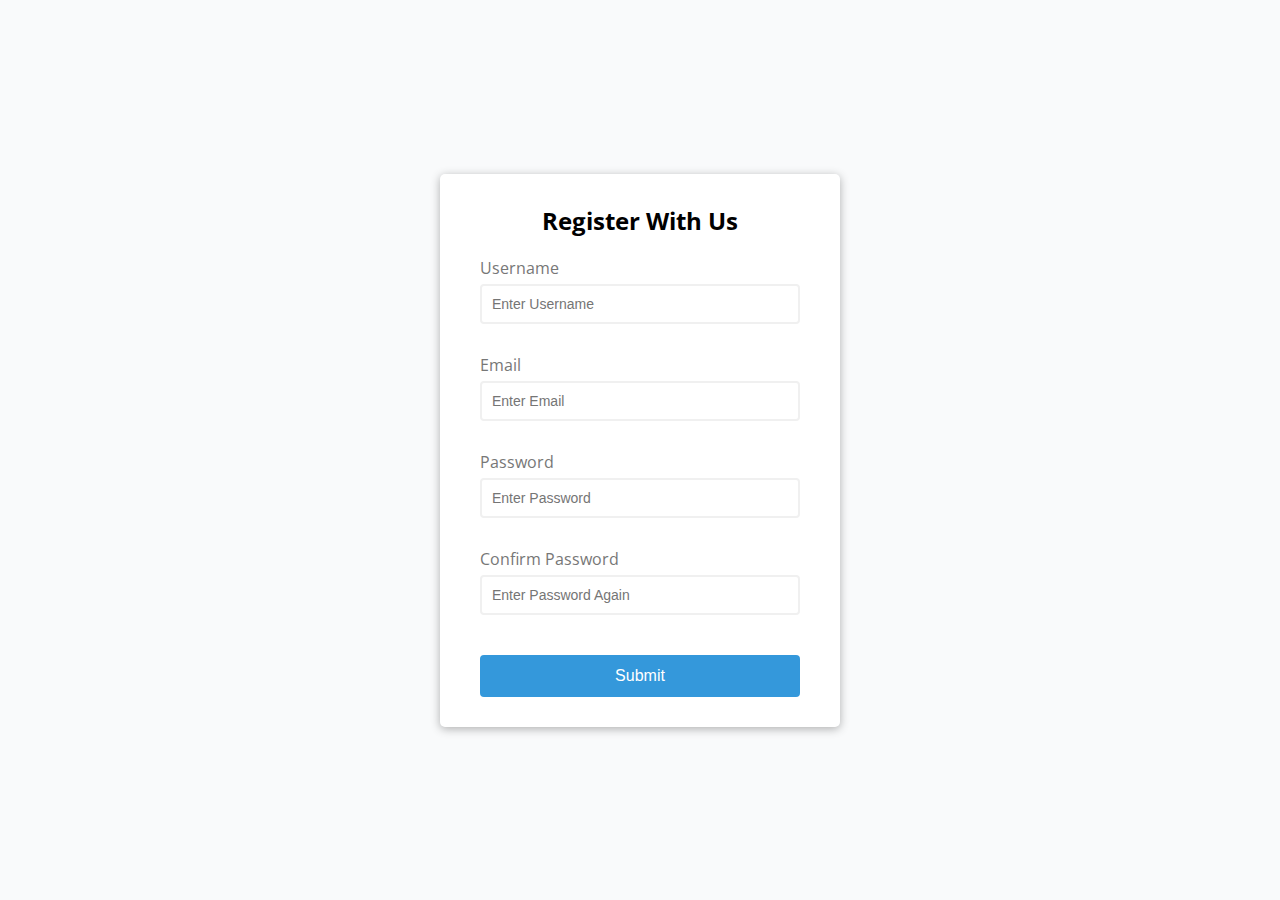
<file: form_validator/index.html>
<!doctype html>
<html lang="nl">
<head>
    <meta charset="UTF-8">
    <meta name="viewport"
          content="width=device-width, user-scalable=no, initial-scale=1.0, maximum-scale=1.0, minimum-scale=1.0">
    <meta http-equiv="X-UA-Compatible" content="ie=edge">
    <link rel="stylesheet" href="css/style.css">
    <title>Form Validator</title>
</head>
<body>
<div class="container">
    <form id="form" class="form">
        <h2>Register With Us</h2>
        <div class="form-control">
            <label for="username">Username</label>
            <input type="text" id="username" placeholder="Enter Username">
            <small>Error Message</small>
        </div>
        <div class="form-control">
            <label for="email">Email</label>
            <input type="text" id="email" placeholder="Enter Email">
            <small>Error Message</small>
        </div>
        <div class="form-control">
            <label for="password">Password</label>
            <input type="password" id="password" placeholder="Enter Password">
            <small>Error Message</small>
        </div>
        <div class="form-control">
            <label for="password2">Confirm Password</label>
            <input type="password" id="password2" placeholder="Enter Password Again">
            <small>Error Message</small>
        </div>
            <button type="submit">Submit</button>

    </form>
</div>


<script src="js/script.js"></script>
</body>
</html>
</file>
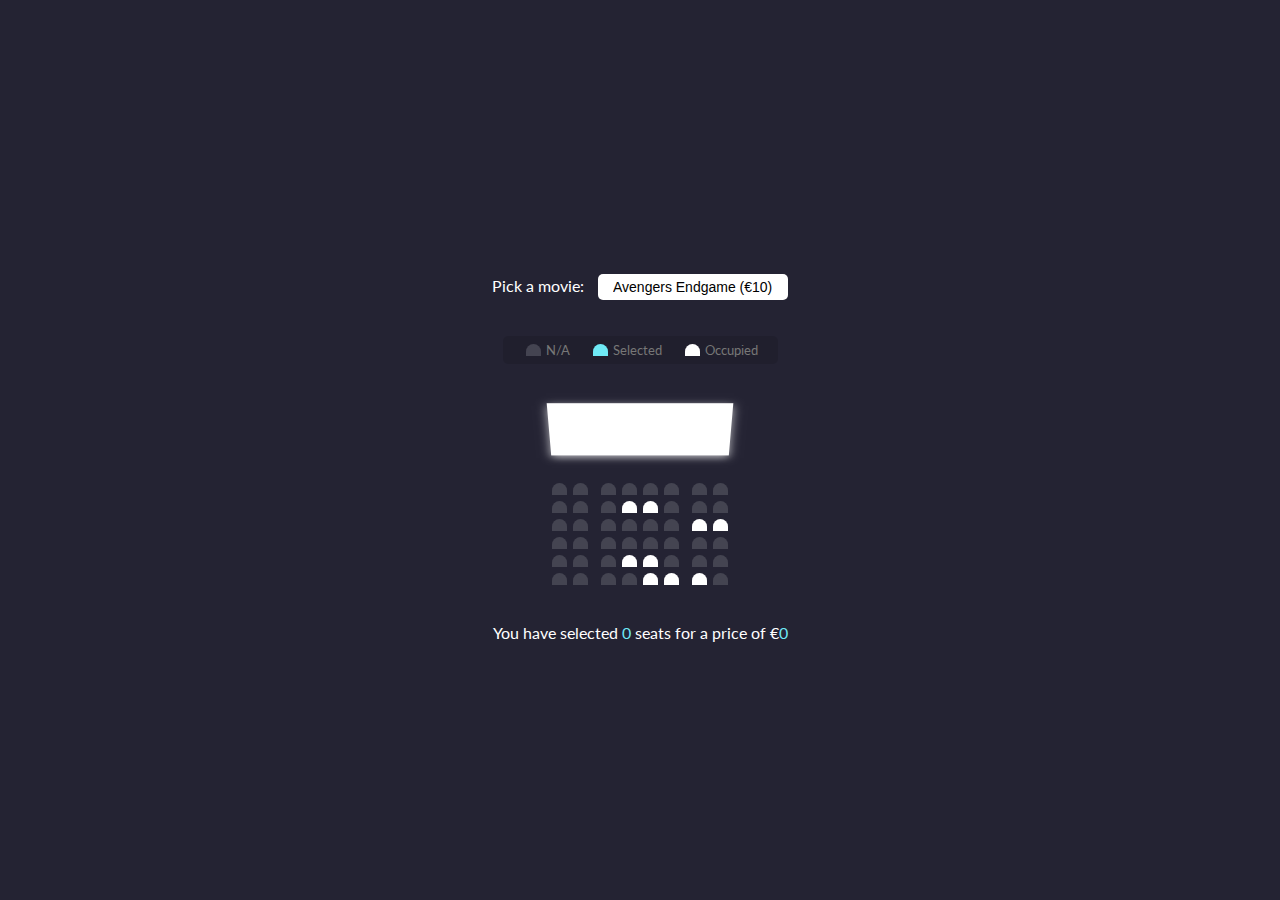
<file: movie_seat_booking/index.html>
<!doctype html>
<html lang="en">
<head>
    <meta charset="UTF-8">
    <meta name="viewport"
          content="width=device-width, user-scalable=no, initial-scale=1.0, maximum-scale=1.0, minimum-scale=1.0">
    <meta http-equiv="X-UA-Compatible" content="ie=edge">
    <link rel="stylesheet" href="css/style.css">
    <title>Movie Seat Booking</title>
</head>
<body>
<div class="movie-container">
    <label>Pick a movie:</label>
    <select  id="movie">
        <option value="10">Avengers Endgame (€10)</option>
        <option value="12">Joker (€12)</option>
        <option value="8">Toy Story 4 (€8)</option>
        <option value="9">The Lion King (€9)</option>
    </select>
</div>

<ul class="showcase">
    <li>
        <div class="seat"></div>
        <small>N/A</small>
    </li>
    <li>
        <div class="seat selected"></div>
        <small>Selected</small>
    </li>
    <li>
        <div class="seat occupied"></div>
        <small>Occupied</small>
    </li>
</ul>

<div class="container">
    <div class="screen"></div>
    <div class="row">
        <div class="seat"></div>
        <div class="seat"></div>
        <div class="seat"></div>
        <div class="seat"></div>
        <div class="seat"></div>
        <div class="seat"></div>
        <div class="seat"></div>
        <div class="seat"></div>
    </div>
    <div class="row">
        <div class="seat"></div>
        <div class="seat"></div>
        <div class="seat"></div>
        <div class="seat occupied"></div>
        <div class="seat occupied"></div>
        <div class="seat"></div>
        <div class="seat"></div>
        <div class="seat"></div>
    </div>
    <div class="row">
        <div class="seat"></div>
        <div class="seat"></div>
        <div class="seat"></div>
        <div class="seat"></div>
        <div class="seat"></div>
        <div class="seat"></div>
        <div class="seat occupied"></div>
        <div class="seat occupied"></div>
    </div>
    <div class="row">
        <div class="seat"></div>
        <div class="seat"></div>
        <div class="seat"></div>
        <div class="seat"></div>
        <div class="seat"></div>
        <div class="seat"></div>
        <div class="seat"></div>
        <div class="seat"></div>
    </div>
    <div class="row">
        <div class="seat"></div>
        <div class="seat"></div>
        <div class="seat"></div>
        <div class="seat occupied"></div>
        <div class="seat occupied"></div>
        <div class="seat"></div>
        <div class="seat"></div>
        <div class="seat"></div>
    </div>
    <div class="row">
        <div class="seat"></div>
        <div class="seat"></div>
        <div class="seat"></div>
        <div class="seat"></div>
        <div class="seat occupied"></div>
        <div class="seat occupied"></div>
        <div class="seat occupied"></div>
        <div class="seat"></div>
    </div>
</div>

<p class="text">You have selected <span id="count">0</span> seats for a price of €<span id="total">0</span></p>

<script src="js/script.js"></script>
</body>
</html>
</file>
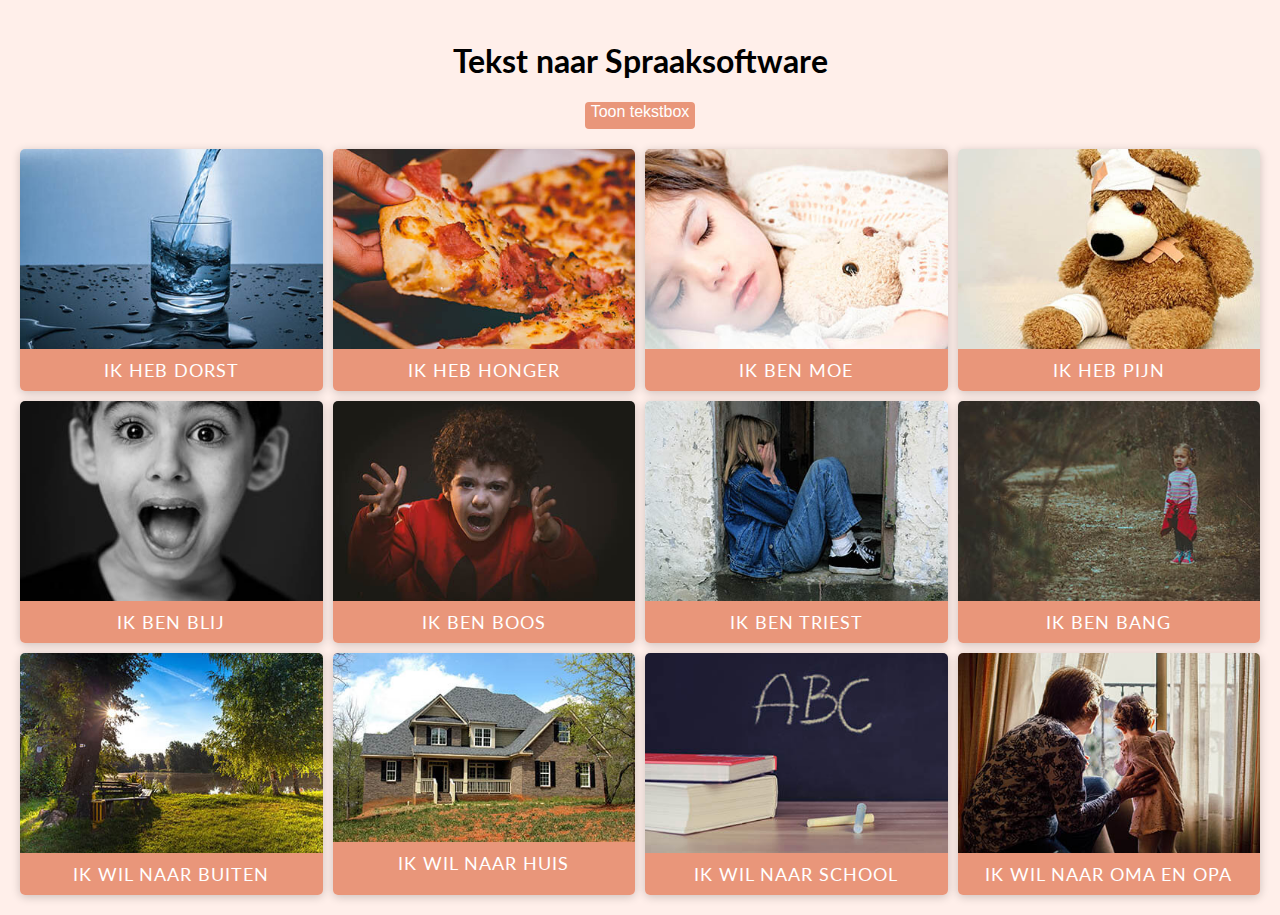
<file: speech_text_reader/index.html>
<!doctype html>
<html lang="nl">
<head>
    <meta charset="UTF-8">
    <meta name="viewport"
          content="width=device-width, user-scalable=no, initial-scale=1.0, maximum-scale=1.0, minimum-scale=1.0">
    <meta http-equiv="X-UA-Compatible" content="ie=edge">
    <link rel="stylesheet" href="css/style.css">
    <title>Tekst naar Spraaksoftware</title>
</head>
<body>
<div class="container">
    <h1>Tekst naar Spraaksoftware</h1>
    <button id="toggle" class="btn btn-toggle">
        Toon tekstbox
    </button>
    <div id="text-box" class="text-box">
        <div id="close" class="close">X</div>
        <h3>Choose Voice</h3>
        <select id="voices"></select>
        <textarea  id="text" placeholder="Enter text to read..."></textarea>
        <button class="btn" id="read">Read Text</button>
    </div>
    <main></main>
</div>

<script src="js/script.js"></script>
</body>
</html>
</file>
<file: form_validator/css/style.css>
@import url('https://fonts.googleapis.com/css2?family=Open+Sans&display=swap');

:root{
    --success-color:#2ecc71;
    --error-color: #e74c3c;
}

*{
    box-sizing: border-box;
}

body{
    background-color: #f9fafb;
    font-family: 'Open Sans', sans-serif;
    display: flex;
    align-items: center;
    justify-content: center;
    min-height: 100vh;
    margin: 0;
}

.container{
    background-color: #ffffff;
    border-radius: 5px;
    box-shadow: 0 2px 10px rgba(0,0,0,0.3);
    width: 400px;
}

h2{
    text-align: center;
    margin: 0 0 20px;
}

.form{
    padding: 30px 40px ;
}

.form-control{
    margin-bottom: 10px;
    padding-bottom: 20px;
    position: relative;
}

.form-control label{
    color: #777777;
    display: block;
    margin-bottom: 5px;
}

.form-control input{
    border: 2px solid #f0f0f0;
    border-radius: 4px;
    display: block;
    width: 100%;
    padding: 10px;
    font-size: 14px;
}

.form-control input:focus{
    outline: 0;
    border-color: #777;
}

.form-control.success input{
    border-color: var(--success-color);
}

.form-control.error input{
    border-color: var(--error-color);
}

.form-control small{
    color: var(--error-color);
    position: absolute;
    bottom: 0;
    left: 0;
    visibility: hidden;
}

.form-control.error small{
    visibility: visible;
}

.form button{
    cursor:pointer;
    background-color: #3498db;
    border: 2px solid #3498db;
    border-radius: 4px;
    color: #ffffff;
    display: block;
    font-size: 16px;
    padding: 10px ;
    margin-top: 20px;
    width: 100%;
}
</file>
<file: movie_seat_booking/css/style.css>
@import url('https://fonts.googleapis.com/css2?family=Lato&display=swap');

*{
    box-sizing: border-box;
}

body{
    background-color: #242333;
    color: #ffffff;
    display: flex;
    flex-direction: column;
    justify-content: center;
    align-items: center;
    min-height: 100vh;
    font-family: 'Lato', sans-serif;
    margin: 0;
}

.movie-container{
    margin: 20px 0;
}

.movie-container select{
    background-color: #ffffff;
    border: 0;
    border-radius: 5px;
    font-size: 14px;
    margin-left: 10px;
    padding: 5px 15px 5px 15px;
    -moz-appearance: none;
    -webkit-appearance: none;
    appearance: none;
}

.container{
    perspective: 1000px;
    margin-bottom: 30px;
}

.seat{
    background-color: #444451;
    height: 12px;
    width: 15px;
    margin: 3px;
    border-top-left-radius: 10px;
    border-top-right-radius: 10px;
}

.seat.selected{
    background-color: #6feaf6;
}

.seat.occupied{
    background-color: #ffffff;
}

.seat:nth-of-type(2){
    margin-right: 10px;
}

.seat:nth-last-of-type(2){
    margin-left: 10px;
}

.seat:not(.occupied):hover{
    cursor: pointer;
    transform: scale(1.2);
}

.showcase .seat:not(.occupied):hover{
    cursor: default;
    transform: scale(1);
}

.showcase{
    background-color: rgba(0,0,0,0.1);
    padding: 5px 10px;
    border-radius: 5px;
    color: #777777;
    list-style-type: none;
    display: flex;
    justify-content: space-between;
}

.showcase li{
    display: flex;
    align-items: center;
    justify-content: center;
    margin: 0 10px;
}

.showcase li small{
    margin-left: 2px;
}

.row {
    display: flex;
}

.screen{
    background-color: #ffffff;
    height: 70px;
    width: 100%;
    margin: 15px 0;
    transform: rotateX(-45deg);
    box-shadow: 0 3px 10px rgba(255,255,255,0.7);
}

p.text{
    margin: 5px 0;
}

p.text span{
    color: #6feaf6;
}
</file>
<file: speech_text_reader/css/style.css>
@import url('https://fonts.googleapis.com/css?family=Lato');

*{
    box-sizing: border-box;
}

body{
    background: #ffefea;
    font-family: 'Lato', sans-serif;
    min-height: 100vh;
    margin: 0;
}

h1{
    text-align: center;
}

.container{
    margin: auto;
    padding:20px ;
}

.btn{
    cursor: pointer;
    background-color: darksalmon;
    border: 0;
    border-radius: 4px;
    color: #ffffff;
    font-size: 16px;
    padding-bottom: 8px;
}

.btn:active{
    transform: scale(0.90);
}

.btn:focus,
.select:focus{
    outline: 0;
}

.btn-toggle{
    display: block;
    margin: auto;
    margin-bottom: 20px;
}

.text-box{
    width: 70%;
    position: absolute;
    top: 30%;
    left: 50%;
    transform: translate(-50%, -800px);
    background-color: #333333;
    color: #ffffff;
    padding: 20px;
    border-radius: 5px;
    transition: all 1s ease-in-out;
}


.text-box.show{
    transform: translate(-50%, 0);
}

.text-box select{
    background-color: darksalmon;
    border: 0;
    color: #ffffff;
    font-size: 12px;
    height: 30px;
    width: 100%;
}

.text-box textarea{
    border: 1px #dadada solid;
    border-radius: 4px;
    font-size: 16px;
    padding: 8px;
    margin: 15px 0;
    width: 100%;
    height: 150px;
}

.text-box .btn{
    width: 100%;
}

.text-box .close{
    float: right;
    text-align: right;
    cursor:pointer;
}


main{
    display: grid;
    grid-template-columns: repeat(4, 1fr);
    grid-gap: 10px  ;
}

.box{
    box-shadow: 0 2px 10px rgba(0,0,0,0.2);
    border-radius: 5px;
    cursor: pointer;
    display: flex;
    flex-direction: column;
    overflow: hidden;
    transition: box-shadow 0.2s ease-out;
}

.box.active{
    box-shadow: 0 0 10px 5px darksalmon;

}

.box img{
    width: 100%;
    object-fit: cover;
    height: 200px;
}

.box .info{
    background-color: darksalmon;
    color: #ffffff;
    font-size: 18px;
    letter-spacing: 1px;
    text-transform: uppercase ;
    margin: 0;
    padding: 10px;
    text-align: center;
    height: 100%;
}

@media (max-width: 1100px) {
    main{
        grid-template-columns: repeat(3, 1fr);
    }
}

@media (max-width: 760px) {
    main{
        grid-template-columns: repeat(2, 1fr);
    }
}

@media (max-width: 500px) {
    main{
        grid-template-columns: 1fr;
    }
}
</file>
